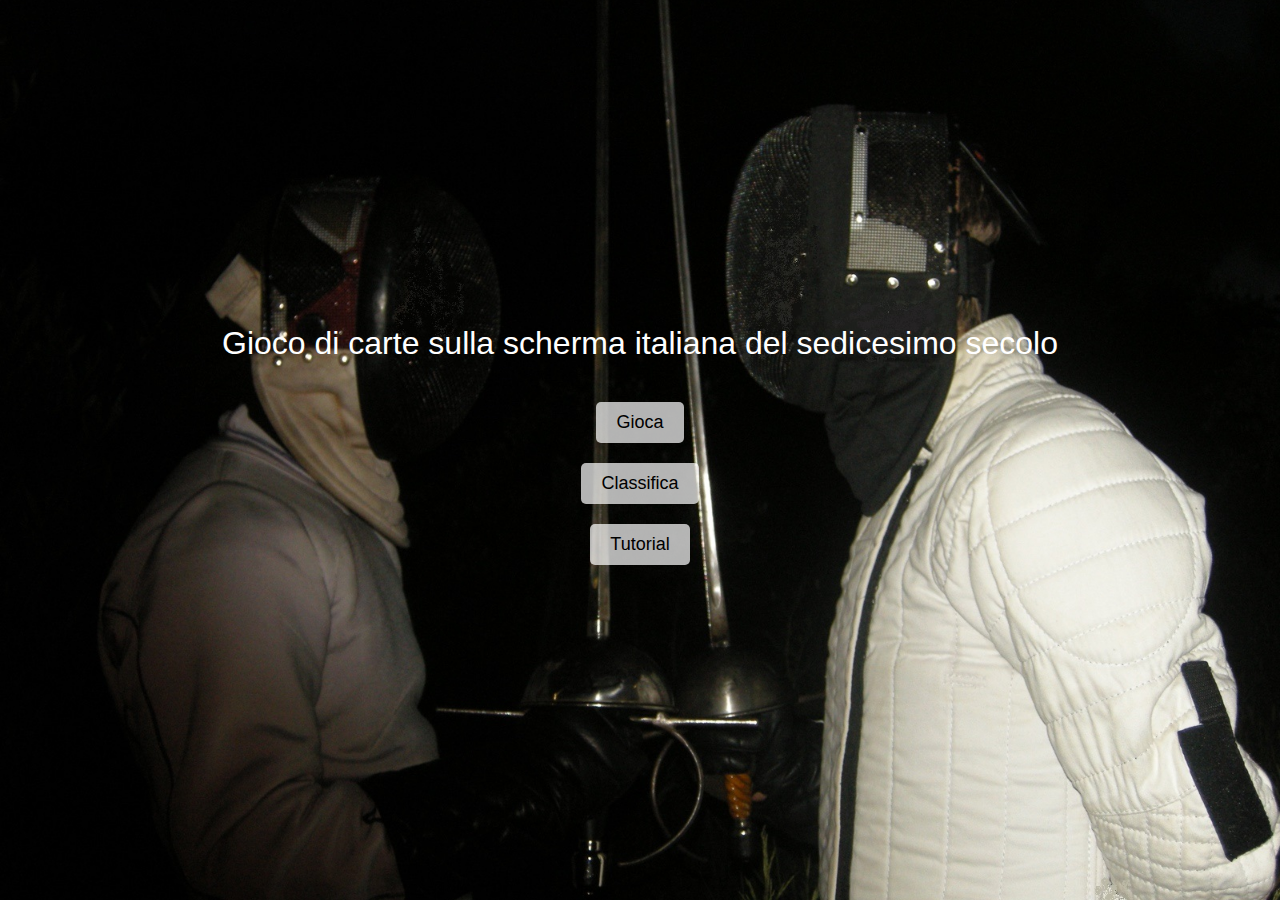
<file: menu.html>
<!DOCTYPE html>

<head>
    <meta charset="UTF-8">
    <meta name="viewport" content="width=device-width, initial-scale=1.0">
    <title>Gioco di carte sulla scherma italiana del sedicesimo secolo</title>
    <style>
        body {
            margin: 0;
            padding: 0;
            font-family: Arial, sans-serif;
            background: url('images/sfondo\ menu.png') no-repeat center center fixed;
            background-size: cover;
            height: 100vh;
            display: flex;
            flex-direction: column;
            justify-content: center;
            align-items: center;
        }

        .menu-title {
            font-size: 32px;
            color: white;
            text-align: center;
            margin-bottom: 30px;
        }

        .menu-buttons {
            display: flex;
            flex-direction: column;
            align-items: center;
        }

        .menu-button {
            padding: 10px 20px;
            margin: 10px;
            font-size: 18px;
            background-color: rgba(255, 255, 255, 0.7);
            border: none;
            border-radius: 5px;
            cursor: pointer;
            transition: background-color 0.3s;
        }

        .menu-button:hover {
            background-color: rgba(255, 255, 255, 0.9);
        }
    </style>
    <script>
        function play() {
            window.location.href = 'http://localhost:3000/Tavola.html'//gabriel
            //window.location.href = 'http://localhost:3000/Downloads/Gioco-di-carte-main/Tavola.html';//andrea
        }
        function showLeaderboard() {
            window.location.href = 'http://localhost:3000/server/display_data.php'//gabriel
            //window.location.href = 'http://localhost:3000/Downloads/Gioco-di-carte-main/server/display_data.php';//andrea
        }
        function showTutorial() {
            window.location.href = 'http://localhost:3000/tutorial.html'//gabriel
            //window.location.href = 'http://localhost:3000/Downloads/Gioco-di-carte-main/tutorial.html';//andrea
        }
    </script>
</head>

<body>
    <div class="menu-title">Gioco di carte sulla scherma italiana del sedicesimo secolo</div>
    <div class="menu-buttons">
        <button class="menu-button" onclick="play()">Gioca</button>
        <button class="menu-button" onclick="showLeaderboard()">Classifica</button>
        <button class="menu-button" onclick="showTutorial()">Tutorial</button>
    </div>
</body>

</html>
</file>
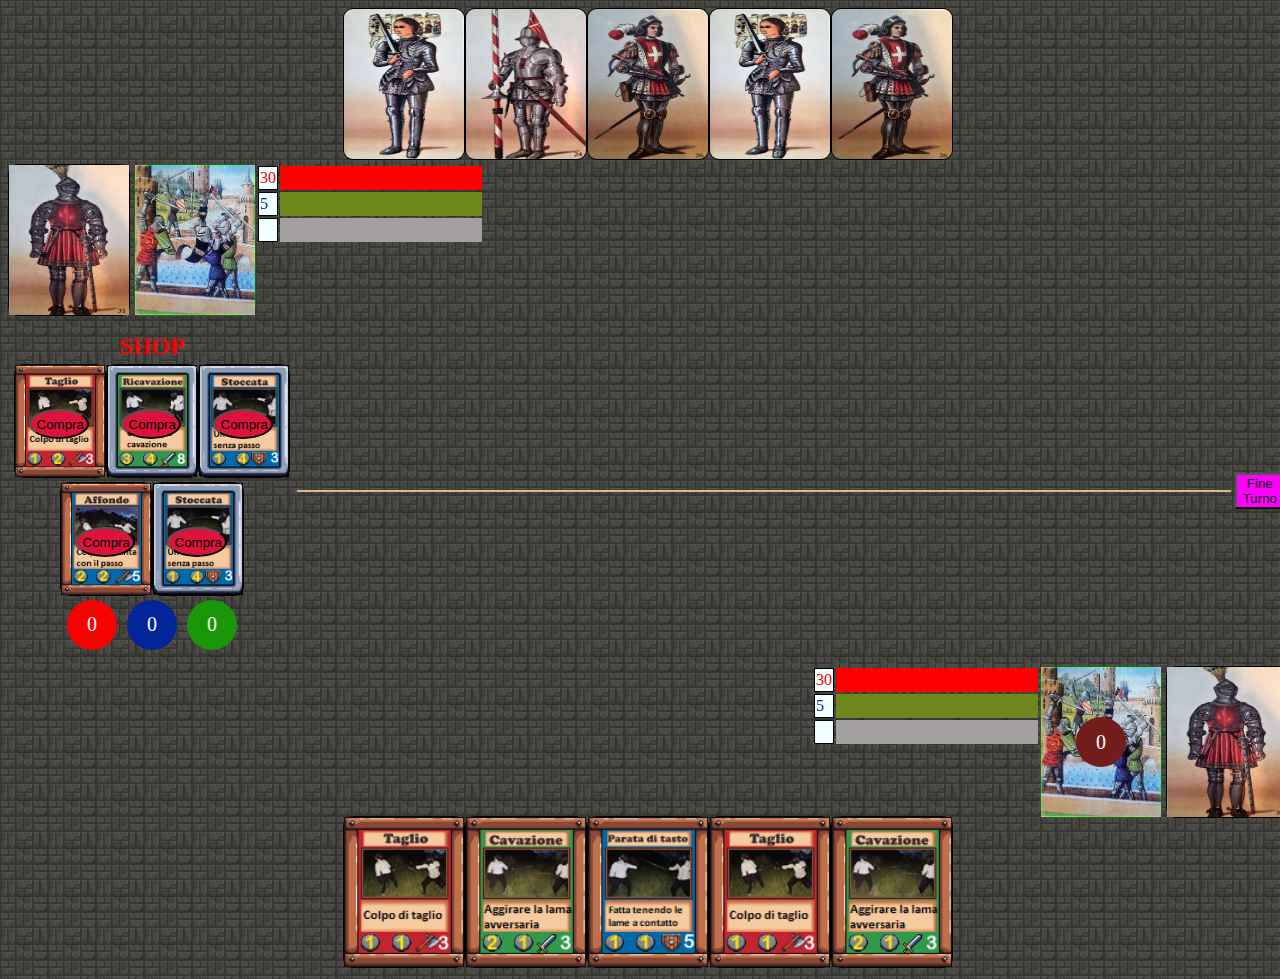
<file: Tavola.html>
<!DOCTYPE html>
<html lang="en">

<head>
    <meta charset="UTF-8">
    <meta name="viewport" content="width=device-width, initial-scale=1.0">
    <title>Card Game</title>
    <link rel="stylesheet" href="StyleTavola.css">
    <script src="main.js" type="module"></script>

<body>
    <!--caso vittoria-->
    <div class="vittoria" id="vittoria">
        <p>Complimenti hai vinto!<br>Vuoi registrare il tuo punteggio?</p>
        <table>
            <tr>
                <td class="vittoriaTd"><button class="button" id="accedi">Accedi</button></td>
                <td class="vittoriaTd"><button class="button" id="registrati">Registrati</button></td>
                <td class="vittoriaTd"><button class="button" id="menu1Button">Torna al menu</button></td>
            </tr>
        </table>
    </div>
    <!--caso sconfitta-->
    <div class="vittoria" id="sconfitta">
        <p>Complimenti hai perso!<br>Vuoi riprovare o tornare al menu?</p>
        <table>
            <tr>
                <td class="vittoriaTd"><button class="button" id="rigioca">Riprova</button></td>
                <td class="vittoriaTd"><button class="button" id="menu2Button">Torna al menu</button></td>
            </tr>
        </table>
    </div>
    <!--layer nero-->
    <div class="layer_nero" id="layer_nero"></div>


    <!--lato avversario-->
    <div class="mano" id="manoAvversario">
        <!-- Massiomo 5 carte in mano -->
    </div>
    <div class="contenitoreMazzoAvversario" id="contenitoreMazzoAvversario">
        <!-- Funzione per dire che resta una carta sola? -->
        <div class="mazzo" id="mazzoAvversario"><img src="images/retro/mazzo.jpeg" alt="mazzo avversario"></div>
        <div class="blocchetto"></div>
        <div class="cimitero" id="cimiteroAvversario"><img src="images/retro/cimitero.jpeg" alt="cimitero avversario">
        </div>
        <table>
            <tr>
                <!-- Hp bar-->
                <td class="LifeNumber" id="evilLifeNumber"></td>
                <td class="hpBarAvversario" id="hpBarAvversario">
                    <div class="fillEvilLife" id="fillEvilLife"></div>
                </td>
            </tr>
            <tr>
                <!-- mana bar-->
                <td class="ManaNumber" id="evilManaNumber"></td>
                <td class="manaBarAvversario" id="manaBarAvversario">
                    <div class="fillEvilMana" id="fillEvilMana"></div>
                </td>
            </tr>
            <tr>
                <!-- armour bar-->
                <td class="ArmourNumber" id="evilArmourNumber"></td>
                <td class="armourBarAvversario" id="armourBarAvversario">
                    <div class="fillEvilarmour" id="fillEvilarmour"></div>
                </td>
            </tr>
            <tr>
                <td></td>
            </tr>
        </table>
    </div>

    <table class="contenitoreCentrale">
        <tr>
            <td class="shop" rowspan="3"><!--Shop-->
                <table>
                    <tr>
                        <td class="shopScritta">SHOP</td>
                    </tr>
                    <tr><!--prima riga dello shop (quelle fisse)-->
                        <td class="shopZonaCarte">
                            <div class="carteShop" id="cartaShop1"><img id="cartaShop1Img"
                                    src="images/retro/retro3.jpeg" alt="cartaShop1"></div>
                            <div class="carteShop" id="cartaShop2"><img id="cartaShop2Img"
                                    src="images/retro/retro3.jpeg" alt="cartaShop2"></div>
                            <div class="carteShop" id="cartaShop3"><img id="cartaShop3Img"
                                    src="images/retro/retro3.jpeg" alt="cartaShop3"></div>
                        </td>
                    </tr>
                    <tr><!--seconda riga dello shop (quelle random)-->
                        <td class="shopZonaCarte">
                            <div class="carteShop" id="cartaShop4"><img id="cartaShop4Img"
                                    src="images/retro/retro3.jpeg" alt="cartaShop4"></div>
                            <div class="carteShop" id="cartaShop5"><img id="cartaShop5Img"
                                    src="images/retro/retro3.jpeg" alt="cartaShop5"></div>
                        </td>
                    </tr>
                    <tr><!--Risorse per aquistare-->
                        <td class="shopZonaRisorse">
                            <div class="tokenStr" id="tokenStr">0</div>
                            <div class="tokenInt" id="tokenInt">0</div>
                            <div class="tokenAgi" id="tokenAgi">0</div>
                        </td>
                    </tr>
                </table>
            </td>
            <!-- Board avversario -->
            <td class="latoBoard" id="boardAvversario" colspan="2"></td>
        </tr>
        <tr><!-- Riga separatrice -->
            <td class="contenitoreLineaCentrale">
                <hr class="lineaCentrale">
            </td> <!-- Linea centrale -->
            <td class="contenitorePulsante" rowspan="3">
                <button class="pulsanteFineTurno" id="pulsanteFineTurno">Fine Turno</button>
            </td>
            <!-- Pulsante fine turno -->
        </tr>
        <tr><!-- Board giocatore -->
            <td class="latoBoard" colspan="2" id="boardGiocatore"></td>
        </tr>
    </table>


    <div class="contenitoreMazzoGiocaotore" id="contenitoreMazzoGiocatore">
        <table>
            <tr>
                <!-- Hp bar-->
                <td class="LifeNumber" id="goodLifeNumber">
                </td>
                <td class="hpBarGiocatore" id="hpBarGiocatore">
                    <div class="fillGoodLife" id="fillGoodLife"></div>
                </td>
            </tr>
            <tr>
                <!-- mana bar-->
                <td class="ManaNumber" id="goodManaNumber"></td>
                <td class="manaBarGiocatore" id="manaBarGiocatore">
                    <div class="fillGoodMana" id="fillGoodMana"></div>
                </td>
            </tr>
            <tr>
                <!-- armour bar-->
                <td class="ArmourNumber" id="goodArmourNumber"></td>
                <td class="armourBarGiocatore" id="armourBarGiocatore">
                    <div class="fillGoodarmour" id="fillGoodarmour"></div>
                </td>
            </tr>
            <tr>
                <td></td>
            </tr>
        </table>

        <div class="cimitero" id="cimiteroGiocatore"><img src="images/retro/cimitero.jpeg" alt="mazzo giocatore">
            <div class="nCardCimitero" id="nCardCimitero">0</div>
        </div>
        <div class="blocchetto"></div>
        <div class="mazzo" id="mazzoGiocatore"><img src="images/retro/mazzo.jpeg" alt="cimitero giocatore"></div>
    </div>
    <div class="mano" id="manoGiocatore">
        <!-- Massiomo 5 carte in mano -->
    </div>
    <script src="energyManager.js"></script>
    <script src="lifeManager.js"></script>
</body>

</html>
</file>
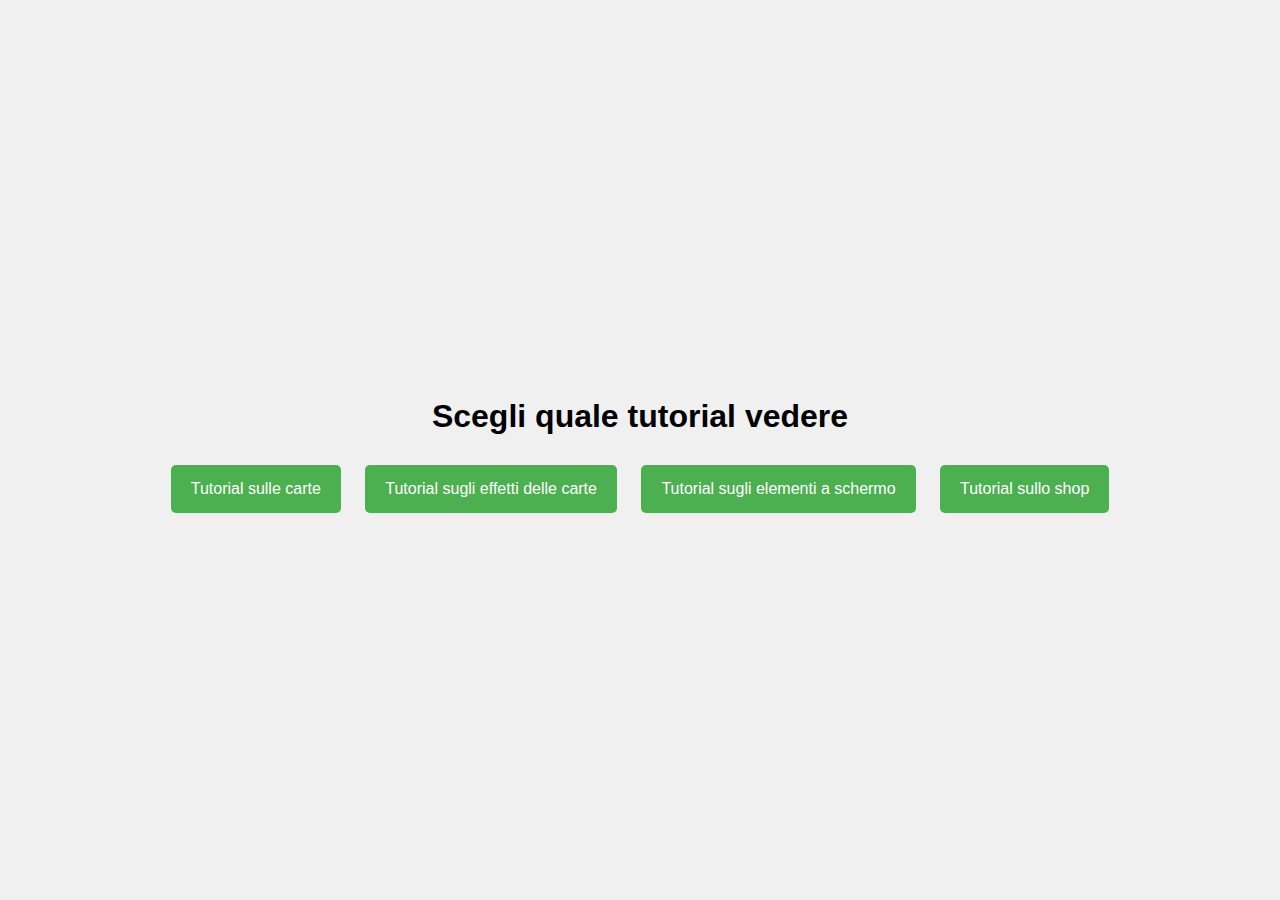
<file: tutorial.html>
<!DOCTYPE html>

<head>
    <meta charset="UTF-8">
    <meta name="viewport" content="width=device-width, initial-scale=1.0">
    <title>scegli il tutorial</title>
    <style>
        body {
            font-family: Arial, sans-serif;
            background-color: #f0f0f0;
            display: flex;
            flex-direction: column;
            justify-content: center;
            align-items: center;
            height: 100vh;
            margin: 0;
        }

        h1 {
            text-align: center;
            margin-bottom: 20px;
        }

        .container {
            text-align: center;
        }

        .nav-button {
            background-color: #4CAF50;
            color: white;
            padding: 15px 20px;
            margin: 10px;
            border: none;
            border-radius: 5px;
            cursor: pointer;
            font-size: 16px;
            transition: background-color 0.3s;
        }
    </style>
</head>

<body>
    <h1>Scegli quale tutorial vedere</h1>
    <div class="container">
        <button class="nav-button" onclick="location.href='images/tutorial/carte.png'">Tutorial sulle carte</button>
        <button class="nav-button" onclick="location.href='images/tutorial/effetti.png'">Tutorial sugli effetti delle
            carte</button>
        <button class="nav-button" onclick="location.href='images/tutorial/elementi.png'">Tutorial sugli elementi a
            schermo</button>
        <button class="nav-button" onclick="location.href='images/tutorial/shop.png'">Tutorial sullo shop</button>
    </div>
</body>

</html>
</file>
<file: StyleTavola.css>
body {
    height: 90%;
    width: 100%;
    background-image: url('images/sfondoGioco.png');
}

img {
    height: 100%;
    width: 100%;
}

/*vittoria*/
/*vittoria*/
.vittoria {
    position: absolute;
    display: none;
    text-align: center;
    top: 50%;
    left: 45%;
    border: 1px solid black;
    background-color: darkgrey;
    /*lo sovrappone sulle altre div*/
    z-index: 1000;
}

.layer_nero {
    position: fixed;
    top: 0;
    left: 0;
    width: 100%;
    height: 100%;
    z-index: 999;
    background-color: rgb(0, 0, 0);
    opacity: 0.5;
    display: none;
}

.vittoriaTd {
    text-align: center;
}

.button {
    background-color: rgb(244, 244, 244);
    border: 1px solid rgb(221, 221, 221);
    padding: 10px 20px;
    margin: 10px;
    border-radius: 5px;
    cursor: pointer;
    transition: background-color 0.3s ease;
}

.button:hover {
    background-color: rgb(226, 226, 226);
}

/* Mano*/
.mano {
    /*display: flex;*/
    text-align: center;
}

.carteManoAvversario {
    width: 120px;
    height: 150px;
    border: 1px solid black;
    border-radius: 10px;
    background-color: white;
    display: inline-block;
}

@media screen and (max-width: 1000px) {
    .carteManoAvversario {
        width: 90px;
        height: 112px;
    }
}

/*@media screen and (max-width: 768px) {
    .carteManoAvversario {
        width: 60px;
        height: 75px;
    }
}*/

.carteManoGiocatore {
    /*per le carte senza tipo*/
    width: 120px;
    height: 150px;
    border: 1px solid black;
    border-radius: 10px;
    background-color: white;
    display: inline-block;
    cursor: pointer;
}

@media screen and (max-width: 1000px) {
    .carteManoAvversario {
        height: 112px;
    }
}

/*tipi di carte*/
.str {
    position: relative;
    width: 120px;
    height: 150px;
    border: 1px solid black;
    border-radius: 10px;
    background-color: red;
    display: inline-block;
    cursor: pointer;
}

@media screen and (max-width: 1000px) {
    .str {
        width: 90px;
        height: 112px;
    }
}

.agi {
    position: relative;
    width: 120px;
    height: 150px;
    border: 1px solid black;
    border-radius: 10px;
    background-color: rgb(39, 141, 56);
    display: inline-block;
    cursor: pointer;
}

@media screen and (max-width: 1000px) {
    .agi {
        width: 90px;
        height: 112px;
    }
}

.int {
    position: relative;
    width: 120px;
    height: 150px;
    border: 1px solid black;
    border-radius: 10px;
    background-color: blue;
    display: inline-block;
    cursor: pointer;
}

@media screen and (max-width: 1000px) {
    .int {
        width: 90px;
        height: 112px;
    }
}


.strShop {
    position: relative;
    width: 90px;
    height: 112px;
    border: 1px solid black;
    border-radius: 10px;
    background-color: red;
    display: inline-block;
    cursor: pointer;

}

@media screen and (max-width: 1000px) {
    .strShop {
        width: 60px;
        height: 75px;
    }
}

.agiShop {
    position: relative;
    width: 90px;
    height: 112px;

    border: 1px solid black;
    border-radius: 10px;
    background-color: rgb(39, 141, 56);
    display: inline-block;
    cursor: pointer;
}

@media screen and (max-width: 1000px) {
    .agiShop {
        width: 60px;
        height: 75px;
    }
}

.intShop {
    position: relative;
    width: 90px;
    height: 112px;
    border: 1px solid black;
    border-radius: 10px;
    background-color: blue;
    display: inline-block;
    cursor: pointer;
}

@media screen and (max-width: 1000px) {
    .intShop {
        width: 60px;
        height: 75px;
    }
}

/*bottone per giocare le carte come giocatore*/
.bottoneGioca {
    position: absolute;
    top: 40%;
    left: 17%;
    background-color: crimson;
    display: none;
    border-radius: 50%;
    font-size: 20px;
    width: 80px;
    height: 50px;
}


@media screen and (max-width: 1000px) {
    .bottoneGioca {
        top: 50%;
        width: 60px;
        height: 30px;
        font-size: small;
    }
}

/*mazzi*/
.contenitoreMazzoAvversario {
    display: flex;
    justify-content: left;
    height: auto;
}

.contenitoreMazzoGiocaotore {
    display: flex;
    justify-content: right;
    height: 150px;
}

@media screen and (max-width: 1000px) {
    .contenitoreMazzoGiocaotore {
        height: 112px;
    }
}

.mazzo {
    width: 120px;
    height: 150px;
    border: 1px solid black;
    border-radius: 10px;
    display: inline-block;
    cursor: pointer;
}

@media screen and (max-width: 1000px) {
    .mazzo {
        width: 90px;
        height: 112px;
    }
}

.cimitero {

    position: relative;
    width: 120px;
    height: 150px;
    border: 1px solid green;
    border-radius: 10px;
    display: inline-block;
    background-color: rgb(161, 137, 77);
    display: flex;
    justify-content: center;
    align-items: center;
}

@media screen and (max-width: 1000px) {
    .cimitero {
        width: 90px;
        height: 112px;
    }
}

.nCardCimitero {
    /*n carte che sono in cimitero*/
    position: absolute;
    top: 50%;
    left: 50%;
    transform: translate(-50%, -50%);
    width: 50px;
    height: 50px;
    border-radius: 50%;
    background-color: rgb(115, 28, 28);
    color: white;
    display: flex;
    justify-content: center;
    align-items: center;
    font-size: 20px;
}

@media screen and (max-width: 1000px) {
    .nCardCimitero {
        width: 25px;
        height: 25px;
    }
}

.blocchetto {
    width: 4px;
    display: inline-block;
}

/*blocco centrale*/
.contenitoreCentrale {
    width: 100%;
    height: 30%;
}

.contenitoreLineaCentrale {
    width: 100%;
}

.lineaCentrale {
    width: 100%;
    border: none;
    background-color: burlywood;
    height: 2px;
}

.contenitorePulsante {
    display: flex;
    justify-content: center;
}

.pulsanteFineTurno {
    width: auto;
    display: inline-block;
    background-color: magenta;
}

.latoBoard {
    display: flex;
    justify-content: center;
    height: 150px;
}

@media screen and (max-width: 1000px) {
    .latoBoard {
        height: 112px;
    }
}

.carta {
    width: 120px;
    height: 150px;
    border-radius: 20px;
    border: 1px solid black;
    position: relative;
    background-color: rgb(150, 99, 68);
    display: inline-block;
}

/*shop*/
.shopScritta {
    font-weight: bold;
    color: red;
    font-size: 24px;
    text-align: center;
}

.shop {
    height: 100%;
}

.shopZonaCarte {
    display: flex;
    justify-content: center;
}

.carteShop {
    width: 90px;
    /*75% di una carta normale*/
    height: 112px;
    border-radius: 10px;
    border: 1px solid black;
    background-color: rgb(150, 99, 68);
    display: inline-block;
}

@media screen and (max-width: 1000px) {
    .carteShop {
        width: 60px;
        height: 75px;
    }
}

.bottoneCompra {
    background-color: crimson;
    display: none;
    position: absolute;
    top: 40%;
    left: 15%;
    width: 60px;
    height: 30px;
    border-radius: 50%;
}

@media screen and (max-width: 1000px) {
    .bottoneCompra {
        top: 15%;
        left: 10%;
        width: 50px;
        height: 30px;
        font-size: x-small;
    }
}

.shopZonaRisorse {
    display: flex;
    justify-content: center;
    column-gap: 10px;
}

.tokenStr {
    width: 50px;
    height: 50px;
    border-radius: 50%;
    background-color: #f50202;
    color: white;
    display: flex;
    justify-content: center;
    align-items: center;
    font-size: 20px;
}

@media screen and (max-width: 1000px) {
    .tokenStr {
        width: 25px;
        height: 25px;
    }
}

.tokenInt {
    width: 50px;
    height: 50px;
    border-radius: 50%;
    background-color: #022597;
    color: white;
    display: flex;
    justify-content: center;
    align-items: center;
    font-size: 20px;
}

@media screen and (max-width: 1000px) {
    .tokenInt {
        width: 25px;
        height: 25px;
    }
}

.tokenAgi {
    width: 50px;
    height: 50px;
    border-radius: 50%;
    background-color: #199709;
    color: white;
    display: flex;
    justify-content: center;
    align-items: center;
    font-size: 20px;
}

@media screen and (max-width: 1000px) {
    .tokenAgi {
        width: 25px;
        height: 25px;
    }
}

/* barre */
/*mana*/
.manaBarAvversario {
    width: 200px;
    height: 20px;
    background-color: rgba(211, 211, 211, 0.959);
    position: relative;
}

@media screen and (max-width: 1000px) {
    .manaBarAvversario {
        width: 150px;
        height: 20px;
    }
}

.fillEvilMana {
    height: 100%;
    background-color: rgb(110, 135, 29);
    position: absolute;
    top: 0%;
    left: 0%;
    transition: width 0.5s ease;
}

@media screen and (max-width: 1000px) {
    .fillEvilMana {
        width: 150px;
        height: 20px;
    }
}

.manaBarGiocatore {
    width: 200px;
    height: 20px;
    background-color: rgba(211, 211, 211, 0.959);
    position: relative;
}

@media screen and (max-width: 1000px) {
    .manaBarGiocatore {
        width: 150px;
        height: 20px;
    }
}

.fillGoodMana {
    height: 100%;
    background-color: rgb(110, 135, 29);
    position: absolute;
    top: 0%;
    left: 0%;
    transition: width 0.5s ease;
}

@media screen and (max-width: 1000px) {
    .fillGoodMana {
        width: 150px;
        height: 20px;
    }
}

/*vita*/

.hpBarAvversario {
    width: 200px;
    height: 20px;
    background-color: pink;
    position: relative;
}

@media screen and (max-width: 1000px) {
    .hpBarAvversario {
        width: 150px;
        height: 20px;
    }
}

.fillEvilLife {
    height: 100%;
    background-color: red;
    position: absolute;
    top: 0%;
    left: 0%;
    transition: width 0.5s ease;
}

@media screen and (max-width: 1000px) {
    .fillEvilLife {
        width: 150px;
        height: 20px;
    }
}

.hpBarGiocatore {
    width: 200px;
    height: 20px;
    background-color: pink;
    position: relative;
}

@media screen and (max-width: 1000px) {
    .hpBarGiocatore {
        width: 150px;
        height: 20px;
    }
}

.fillGoodLife {
    height: 100%;
    background-color: red;
    position: absolute;
    top: 0%;
    left: 0%;
    transition: width 0.5s ease;
}

@media screen and (max-width: 1000px) {
    .fillGoodLife {
        width: 150px;
        height: 20px;
    }
}

/*armatura*/
.armourBarAvversario {
    width: 200px;
    height: 20px;
    background-color: rgb(164, 160, 160);
    position: relative;
}

@media screen and (max-width: 1000px) {
    .armourBarAvversario {
        width: 150px;
        height: 20px;
    }
}

.fillEvilarmour {
    height: 100%;
    background-color: rgba(1, 1, 1, 0.429);
    position: absolute;
    top: 0%;
    left: 0%;
    transition: width 0.5s ease;
}

@media screen and (max-width: 1000px) {
    .fillEvilarmour {
        width: 150px;
        height: 20px;
    }
}

.armourBarGiocatore {
    width: 200px;
    height: 20px;
    background-color: rgb(164, 160, 160);
    position: relative;
}

@media screen and (max-width: 1000px) {
    .armourBarGiocatore {
        width: 150px;
        height: 20px;
    }
}

.fillGoodarmour {
    height: 100%;
    background-color: rgba(1, 1, 1, 0.429);
    position: absolute;
    top: 0%;
    left: 0%;
    transition: width 0.5s ease;
}

@media screen and (max-width: 1000px) {
    .fillGoodarmour {
        width: 150px;
        height: 20px;
    }
}


/*Numeri vicino barre*/
/*buono*/
.LifeNumber {
    height: 20px;
    border: solid 1px black;
    color: #f50202;
    background-color: azure;
}

.ManaNumber {
    height: 20px;
    border: solid 1px black;
    color: #022597;
    background-color: azure;
}

.ArmourNumber {
    height: 20px;
    border: solid 1px black;
    color: #199709;
    background-color: azure;
}
</file>
